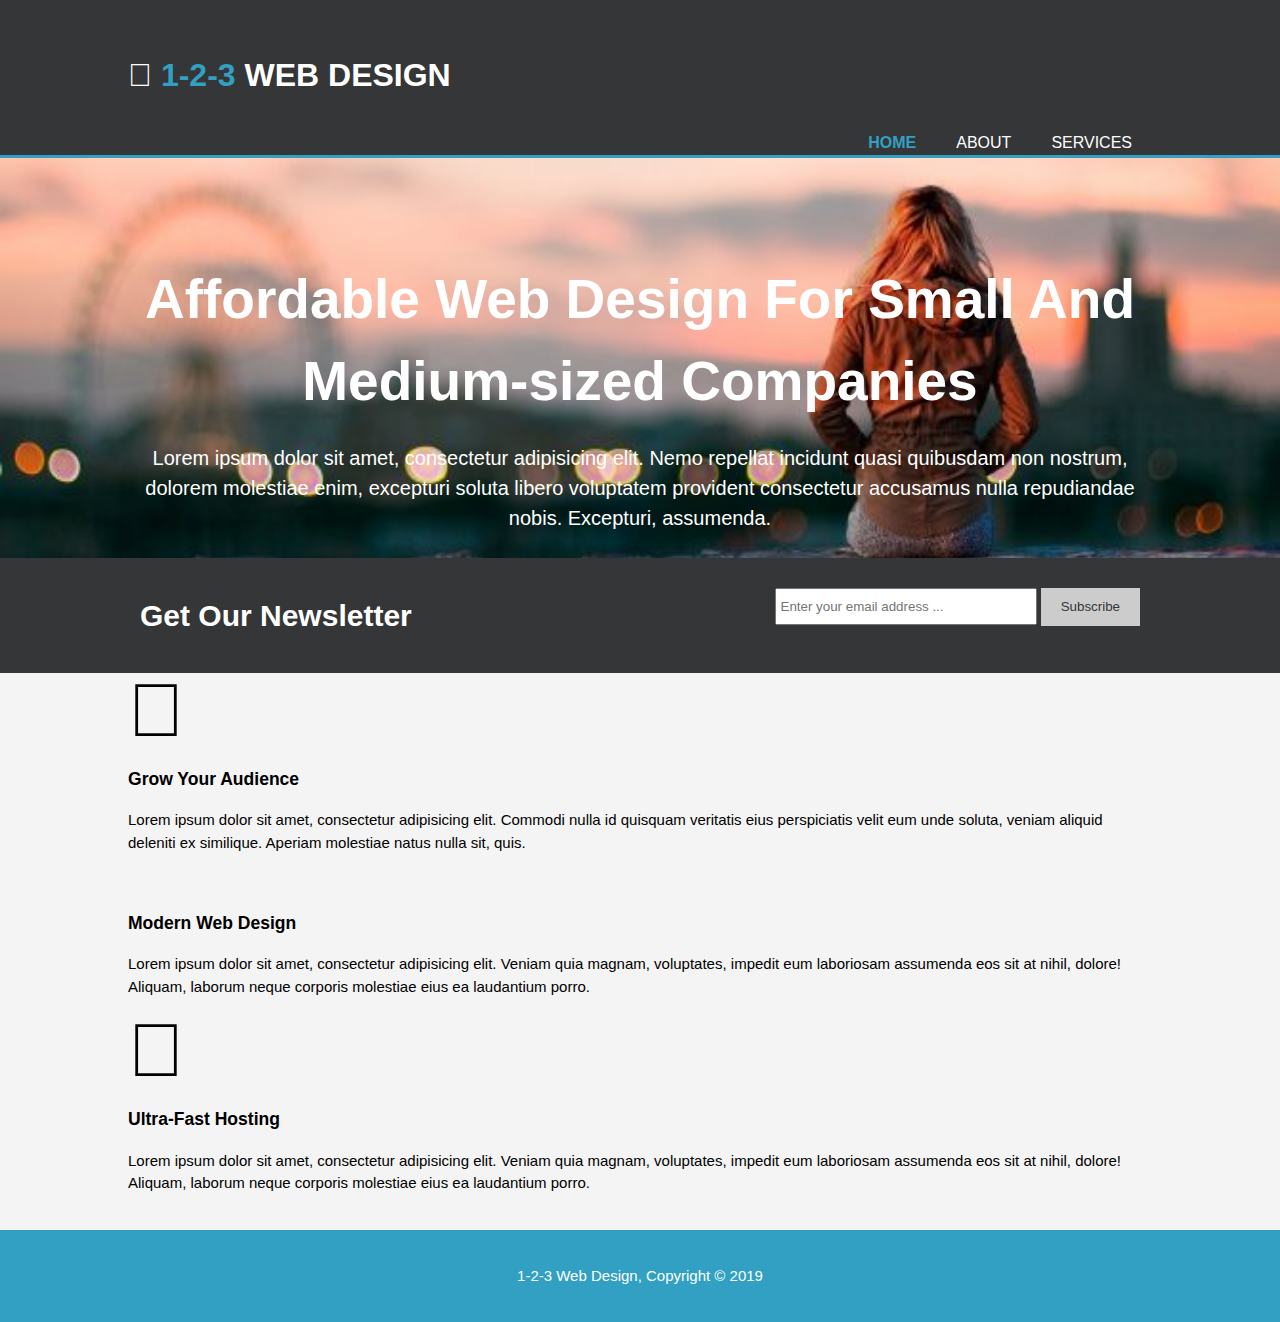
<file: 123WebDesign/index.html>
<!DOCTYPE html>
<html>

<head>
    <meta charset="utf-8">
    <meta name="viewport" content="width=device-width">
    <meta name="description" content="Affordable Web Design For Small And Medium-sized Companies">
    <meta name="author" content="Kshitij Raj">
    <title>1-2-3 Web Design | Welcome</title>
    <link rel="stylesheet" href="./static/css/style.css">
    <link rel="stylesheet" href="./static/css/fontawesome.min.css">
</head>

<body>
    <header>
        <div class="container">
            <div class="branding">
                <a href="./index.html">
                    <h1>
                        <i class="fa fa-rocket"></i>
                        <span class="highlight">1-2-3&nbsp;</span>Web Design
                    </h1>
                </a>  
            </div>
            <nav>
                <ul>
                    <li class="current"><a href="./index.html">Home</a></li>
                    <li><a href="about.html">About</a></li>
                    <li><a href="services.html">Services</a></li>
                </ul>
            </nav>
        </div>
    </header>
    <section id="showcase">
        <div class="container">
            <h1>Affordable Web Design For Small And Medium-sized Companies</h1>
            <p>Lorem ipsum dolor sit amet, consectetur adipisicing elit. Nemo repellat incidunt quasi quibusdam non
                nostrum, dolorem molestiae enim, excepturi soluta libero voluptatem provident consectetur accusamus
                nulla repudiandae nobis. Excepturi, assumenda.
            </p>
        </div>
    </section>
    <section id="newsletter">
        <div class="container">
            <h1>Get Our Newsletter</h1>
            <form action="">
                <input type="email" placeholder="Enter your email address ... ">
                <button type="submit" class="button_1">Subscribe</button>
            </form>
        </div>
    </section>
    <section id="boxes">
        <div class="container">
            <div class="box">
                <i class="fa fa-signal fa-5x"></i>
                <h3>Grow Your Audience</h3>
                <p>Lorem ipsum dolor sit amet, consectetur adipisicing elit. Commodi nulla id quisquam veritatis eius
                    perspiciatis velit eum unde soluta, veniam aliquid deleniti ex similique. Aperiam molestiae natus
                    nulla sit, quis.
                </p>
            </div>
            <div class="box">
                <i class="fa fa-photo fa-5x"></i>
                <h3>Modern Web Design</h3>
                <p>Lorem ipsum dolor sit amet, consectetur adipisicing elit. Veniam quia magnam, voluptates, impedit eum
                    laboriosam assumenda eos sit at nihil, dolore! Aliquam, laborum neque corporis molestiae eius ea
                    laudantium porro.
                </p>
            </div>
            <div class="box">
                <i class="fa fa-cube fa-5x"></i>
                <h3>Ultra-Fast Hosting</h3>
                <p>Lorem ipsum dolor sit amet, consectetur adipisicing elit. Veniam quia magnam, voluptates, impedit eum
                    laboriosam assumenda eos sit at nihil, dolore! Aliquam, laborum neque corporis molestiae eius ea
                    laudantium porro.
                </p>
            </div>
        </div>
    </section>
    <footer>
        <p>1-2-3 Web Design, Copyright &copy; 2019</p>
    </footer>
</body>

</html>
</file>
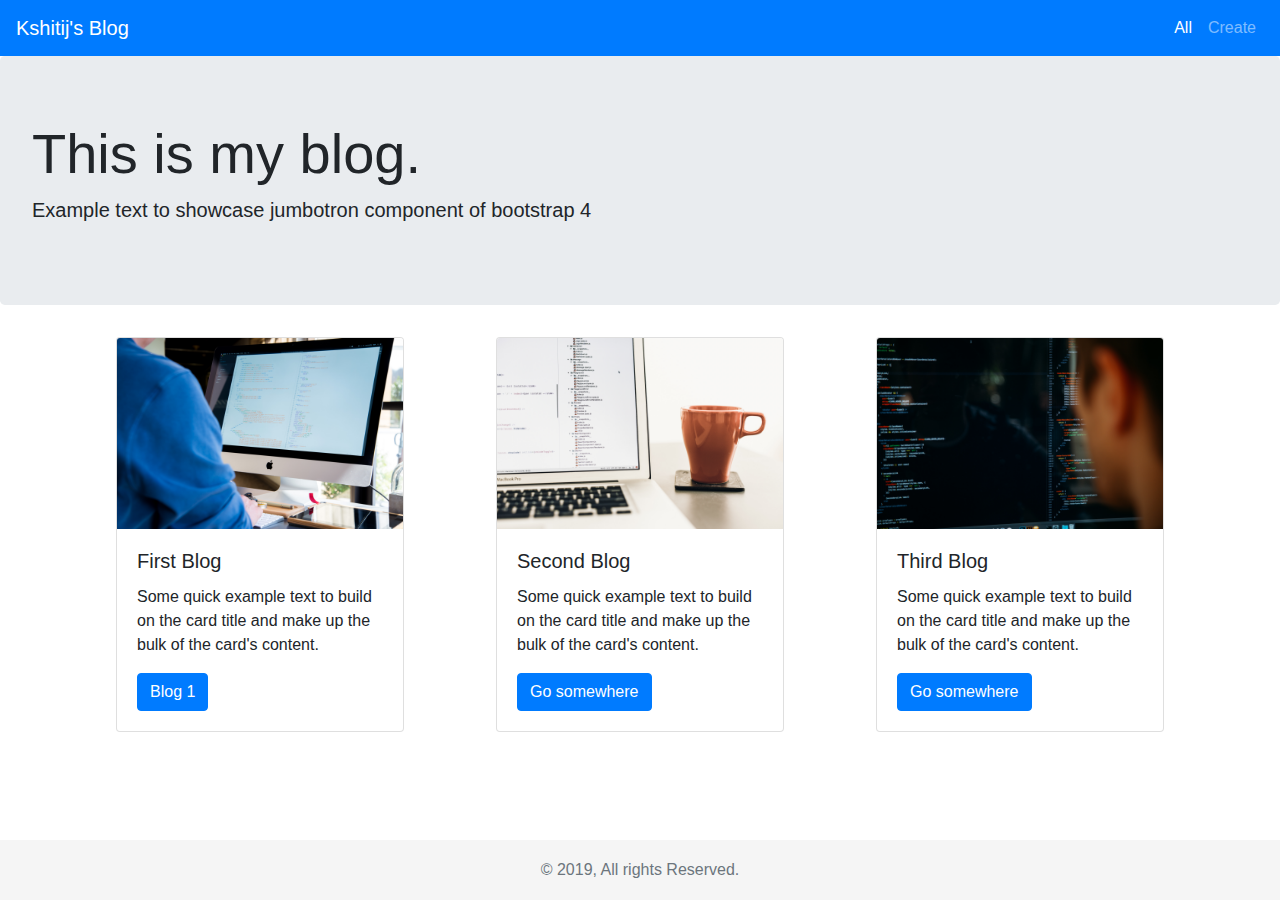
<file: Blog Site/index.html>
<!DOCTYPE html>
<html lang="en">

<head>
    <meta charset="UTF-8">
    <meta name="viewport" content="width=device-width, initial-scale=1.0, user-scalable=no">
    <meta http-equiv="X-UA-Compatible" content="ie=edge">

    <link rel="stylesheet" href="./static/assets/styles/bootstrap.min.css">
    <link rel="stylesheet" href="./static/assets/styles/blogStyle.css">

    <title>Kshitij's Blog</title>
</head>

<body>

    <header>
        <nav class="navbar navbar-expand-lg navbar-dark bg-primary">
            <a class="navbar-brand" href="./index.html">Kshitij's Blog</a>
            <button class="navbar-toggler" type="button" data-toggle="collapse" data-target="#navbarSupportedContent"
                aria-controls="navbarSupportedContent" aria-expanded="false" aria-label="Toggle navigation">
                <span class="navbar-toggler-icon"></span>
            </button>
            <div class="collapse navbar-collapse justify-content-end" id="navbarSupportedContent">
                <ul class="navbar-nav">
                    <li class="nav-item active">
                        <a class="nav-link" href="./index.html">All</a>
                    </li>
                    <li class="nav-item">
                        <a class="nav-link" href="#">Create</a>
                    </li>
                </ul>
            </div>
        </nav>
    </header>

    <main>
        <div class="jumbotron">
            <h1 class="display-4">This is my blog.</h1>
            <p class="lead">Example text to showcase jumbotron component of bootstrap 4</br></p>
        </div>
        <div class="container">
            <div class="row justify-content-around">
                <div class="card" style="width: 18rem;">
                    <img src="./static/assets/images/image1.jpg" class="card-img-top" alt="Blog 1 image">
                    <div class="card-body">
                        <h5 class="card-title">First Blog</h5>
                        <p class="card-text">Some quick example text to build on the card title and make up the bulk of
                            the card's content.</p>
                        <a href="./viewBlog.html" class="btn btn-primary">Blog 1</a>
                    </div>
                </div>
                <div class="card" style="width: 18rem;">
                    <img src="./static/assets/images/image2.jpg" class="card-img-top" alt="Blog 2 image">
                    <div class="card-body">
                        <h5 class="card-title">Second Blog</h5>
                        <p class="card-text">Some quick example text to build on the card title and make up the bulk of
                            the card's content.</p>
                        <a href="#" class="btn btn-primary">Go somewhere</a>
                    </div>
                </div>
                <div class="card" style="width: 18rem;">
                    <img src="./static/assets/images/image3.jpg" class="card-img-top" alt="Blog 3 image">
                    <div class="card-body">
                        <h5 class="card-title">Third Blog</h5>
                        <p class="card-text">Some quick example text to build on the card title and make up the bulk of
                            the card's content.</p>
                        <a href="#" class="btn btn-primary">Go somewhere</a>
                    </div>
                </div>
            </div>
        </div>
    </main>

    <footer class="footer">
        <div class="container text-center">
            <span class="text-muted">
                &copy; 2019, All rights Reserved.
            </span>
        </div>
    </footer>

    <!-- scripts -->
    <script src="./static/assets/scripts/jquery-3.4.1.js"></script>
    <script src="./static/assets/scripts/popper.js"></script>
    <script src="./static/assets/scripts/bootstrap.min.js"></script>
</body>

</html>
</file>
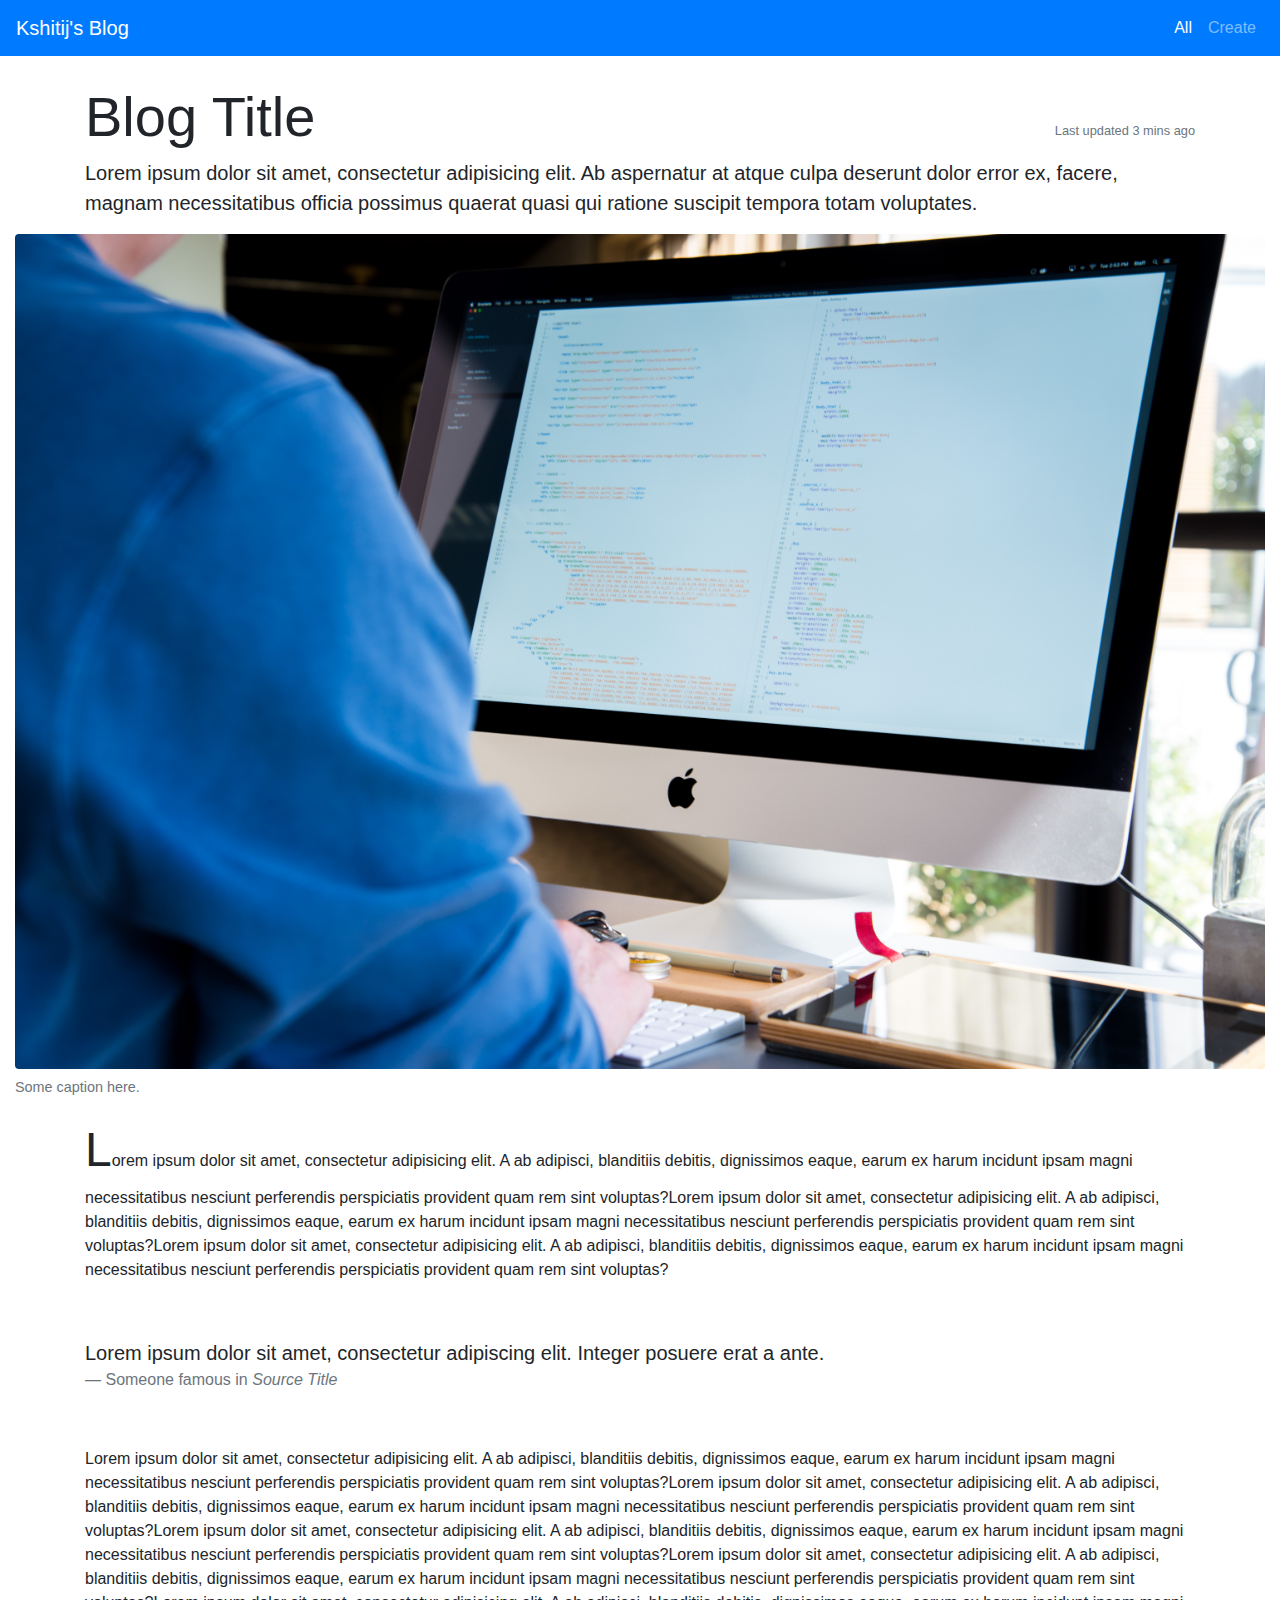
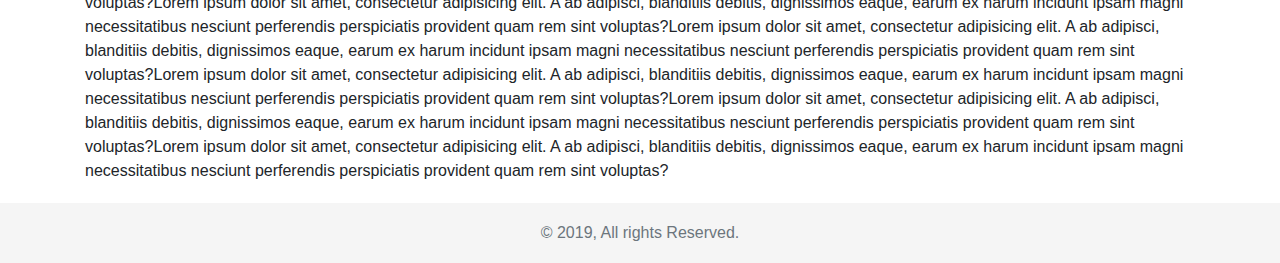
<file: Blog Site/viewBlog.html>
<!DOCTYPE html>
<html lang="en">

<head>
    <meta charset="UTF-8">
    <meta name="viewport" content="width=device-width, initial-scale=1.0, user-scalable=no">
    <meta http-equiv="X-UA-Compatible" content="ie=edge">

    <link rel="stylesheet" href="./static/assets/styles/bootstrap.min.css">
    <link rel="stylesheet" href="./static/assets/styles/blogStyle.css">

    <title>Kshitij's Blog</title>
</head>

<body>

    <header>
        <nav class="navbar navbar-expand-lg navbar-dark bg-primary">
            <a class="navbar-brand" href="./index.html">Kshitij's Blog</a>
            <button class="navbar-toggler" type="button" data-toggle="collapse" data-target="#navbarSupportedContent"
                aria-controls="navbarSupportedContent" aria-expanded="false" aria-label="Toggle navigation">
                <span class="navbar-toggler-icon"></span>
            </button>
            <div class="collapse navbar-collapse justify-content-end" id="navbarSupportedContent">
                <ul class="navbar-nav">
                    <li class="nav-item active">
                        <a class="nav-link" href="./index.html">All</a>
                    </li>
                    <li class="nav-item">
                        <a class="nav-link" href="#">Create</a>
                    </li>
                </ul>
            </div>
        </nav>
    </header>

    <main>
        <div class="container">
            <div class="row">
                <div class="col-md-6 col-sm-12">
                    <h1 class="display-4 margin-top-5">Blog Title</h1>
                </div>
                <div class="col-md-6 col-sm-12 d-flex justify-content-end align-items-end">
                    <p>
                        <small class="text-muted">Last updated 3 mins ago</small>
                    </p>
                </div>
            </div>
            <p class="lead">
                Lorem ipsum dolor sit amet, consectetur adipisicing elit. Ab aspernatur at atque culpa deserunt dolor
                error ex, facere, magnam necessitatibus officia possimus quaerat quasi qui ratione suscipit tempora
                totam voluptates.
            </p>
        </div>
        <div class="container-fluid">
            <figure class="figure">
                <img src="./static/assets/images/image1.jpg" class="figure-img img-fluid rounded"
                    alt="A generic square placeholder image with rounded corners in a figure.">
                <figcaption class="figure-caption">Some caption here.</figcaption>
            </figure>
        </div>
        <div class="container">
            <p class="first-alphabet-large">
                Lorem ipsum dolor sit amet, consectetur adipisicing elit. A ab adipisci, blanditiis debitis, dignissimos
                eaque,
                earum ex harum incidunt ipsam magni necessitatibus nesciunt perferendis perspiciatis provident quam rem
                sint voluptas?Lorem ipsum dolor sit amet, consectetur adipisicing elit. A ab adipisci, blanditiis
                debitis, dignissimos eaque,
                earum ex harum incidunt ipsam magni necessitatibus nesciunt perferendis perspiciatis provident quam rem
                sint voluptas?Lorem ipsum dolor sit amet, consectetur adipisicing elit. A ab adipisci, blanditiis
                debitis, dignissimos eaque,
                earum ex harum incidunt ipsam magni necessitatibus nesciunt perferendis perspiciatis provident quam rem
                sint voluptas?
            </p>
            <blockquote class="blockquote margin-top-5">
                <p class="mb-0">Lorem ipsum dolor sit amet, consectetur adipiscing elit. Integer posuere erat a ante.
                </p>
                <footer class="blockquote-footer">Someone famous in <cite title="Source Title">Source Title</cite>
                </footer>
            </blockquote>
            <p class="margin-top-5">
                Lorem ipsum dolor sit amet, consectetur adipisicing elit. A ab adipisci, blanditiis debitis, dignissimos
                eaque,
                earum ex harum incidunt ipsam magni necessitatibus nesciunt perferendis perspiciatis provident quam rem
                sint voluptas?Lorem ipsum dolor sit amet, consectetur adipisicing elit. A ab adipisci, blanditiis
                debitis, dignissimos eaque,
                earum ex harum incidunt ipsam magni necessitatibus nesciunt perferendis perspiciatis provident quam rem
                sint voluptas?Lorem ipsum dolor sit amet, consectetur adipisicing elit. A ab adipisci, blanditiis
                debitis, dignissimos eaque,
                earum ex harum incidunt ipsam magni necessitatibus nesciunt perferendis perspiciatis provident quam rem
                sint voluptas?Lorem ipsum dolor sit amet, consectetur adipisicing elit. A ab adipisci, blanditiis
                debitis, dignissimos eaque,
                earum ex harum incidunt ipsam magni necessitatibus nesciunt perferendis perspiciatis provident quam rem
                sint voluptas?Lorem ipsum dolor sit amet, consectetur adipisicing elit. A ab adipisci, blanditiis
                debitis, dignissimos eaque,
                earum ex harum incidunt ipsam magni necessitatibus nesciunt perferendis perspiciatis provident quam rem
                sint voluptas?Lorem ipsum dolor sit amet, consectetur adipisicing elit. A ab adipisci, blanditiis
                debitis, dignissimos eaque,
                earum ex harum incidunt ipsam magni necessitatibus nesciunt perferendis perspiciatis provident quam rem
                sint voluptas?Lorem ipsum dolor sit amet, consectetur adipisicing elit. A ab adipisci, blanditiis
                debitis, dignissimos eaque,
                earum ex harum incidunt ipsam magni necessitatibus nesciunt perferendis perspiciatis provident quam rem
                sint voluptas?Lorem ipsum dolor sit amet, consectetur adipisicing elit. A ab adipisci, blanditiis
                debitis, dignissimos eaque,
                earum ex harum incidunt ipsam magni necessitatibus nesciunt perferendis perspiciatis provident quam rem
                sint voluptas?Lorem ipsum dolor sit amet, consectetur adipisicing elit. A ab adipisci, blanditiis
                debitis, dignissimos eaque,
                earum ex harum incidunt ipsam magni necessitatibus nesciunt perferendis perspiciatis provident quam rem
                sint voluptas?
            </p>
        </div>
    </main>

    <footer class="footer">
        <div class="container text-center">
            <span class="text-muted">
                &copy; 2019, All rights Reserved.
            </span>
        </div>
    </footer>

    <!-- scripts -->
    <script src="./static/assets/scripts/jquery-3.4.1.js"></script>
    <script src="./static/assets/scripts/popper.js"></script>
    <script src="./static/assets/scripts/bootstrap.min.js"></script>
</body>

</html>
</file>
<file: 123WebDesign/static/css/style.css>
body{
    font: 15px/1.5 Arial, Helvetica, sans-serif;
    padding: 0;
    margin:0;
    background-color: #f4f4f4;
  }

  .container{
    width: 80%;
    margin: auto;
    overflow: hidden;
  }

  ul{
    margin: 0;
    padding: 0;
  }

  /* Header */
header{
    background: #353637;
    color: #ffffff;
    padding-top: 30px;
    min-height: 70px;
    border-bottom: #32a0c2 3px solid;
  }
  header a{
    color: #ffffff;
    text-decoration: none;
    text-transform: uppercase;
    font-size: 16px;
  }
  header li{
    float: left;
    display: inline;
    padding: 0 20px 0 20px;
  }
  header #branding{
    float: left;
  }
  header #branding h1{
    margin: 0;
  }
  header nav{
    float: right;
    margin-top: 10px;
  }
  header .highlight, header .current a{
    color: #32a0c2;
    font-weight: bold;
  }
  header a:hover{
    color: #cccccc;
    font-weight: bold;
  }

  /* Showcase */
#showcase {
    min-height: 400px;
    background:url('../images/headerbg.jpg') no-repeat center;
    background-size: cover;
    text-align: center;
    color: #ffffff;
  }
  #showcase h1{
    margin-top: 100px;
    font-size: 55px;
    margin-bottom: 10px;
  }
  #showcase p{
    font-size: 20px;
  }

  /* Newsletter */
#newsletter{
    padding: 15px;
    color: #ffffff;
    background: #353637;
  }
  #newsletter h1{
    float: left;
  }
  #newsletter form{
    float: right;
    margin-top: 15px;
  }
  #newsletter input[type="email"]{
    padding: 4px;
    height: 25px;
    width: 250px;
  }
  .button_1{
    height: 38px;
    background: #cccccc;
    border: 0;
    padding-left: 20px;
    padding-right: 20px;
    color: #353637;
  }

  footer{
    padding: 20px;
    margin-top: 20px;
    color: #ffffff;
    background-color: #32a0c2;
    text-align: center;
  }

  @media(max-width: 768px){
    header #branding,
    header nav,
    header nav li,
    #newsletter h1,
    #newsletter form,
    #boxes .box,article#main-col,
    aside#sidebar {
      float: none;
      text-align: center;
      width: 100%;
    }
    header{
      padding-bottom: 20px;
    }
    #showcase h1{
      margin-top: 40px;
    }
    #newsletter button {
      display: block;
      width: 100%;
    }
    #newsletter form input[type="email"],
    .contact input,
    .contact textarea,
    .contact label
     {
      width: 100%;
      margin-bottom: 5px;
    }
  }

  /* Sidebar */
aside#sidebar{
    float: right;
    width: 30%;
    padding: 5px;
  }
  aside#sidebar .contact input, aside#sidebar .contact textarea{
    width: 90%;
    padding: 5px;
  }
  article#main-col{
    float: left;
    width: 65%;
  }

  /* Services */
ul#services li{
    list-style: none;
    padding: 20px;
    border: #cccccc solid 1px;
    margin-bottom: 5px;
    background: #32a0c2;
  }
  ul#services h3{
    border-bottom: #353637 solid 1px;
  }
</file>
<file: Blog Site/static/assets/styles/blogStyle.css>
html{
    position: relative;
    min-height: 100%;
}

body{
    margin-bottom: 80px;
}

.footer{
    position: absolute;
    background-color: #f5f5f5;
    bottom: 0%;
    width: 100%;
    height: 60px;
    line-height: 60px;
}
.container{
    width: auto;
    padding: 0 15px;
}
.margin-top-5{
    margin-top: 5%;
}
.margin-bottom-5{
    margin-bottom: 5%;
}
.first-alphabet-large::first-letter{
    font-size: 3rem;
}
</file>
